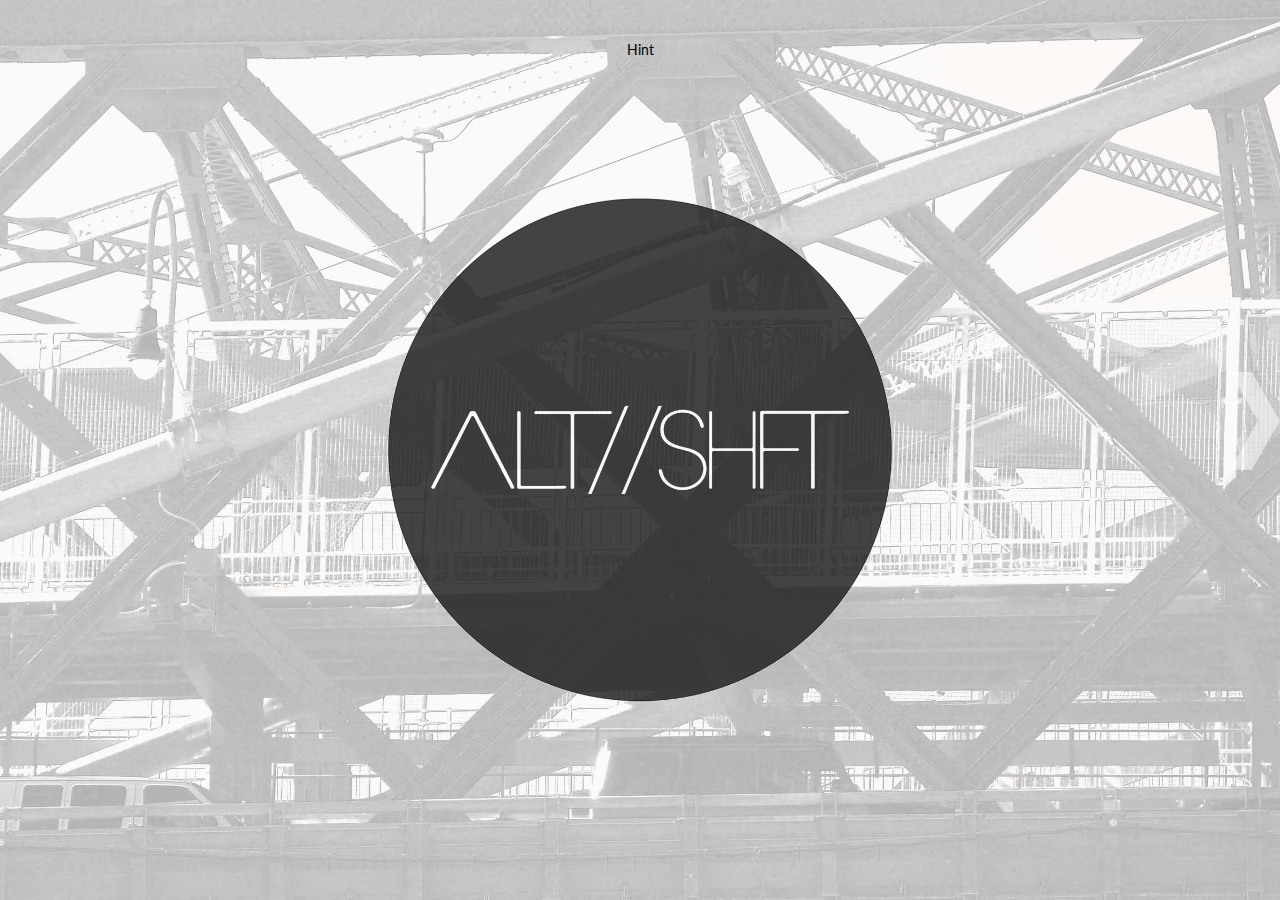
<file: index.html>
<!DOCTYPE html>
<html lang="en">
<head>
	<meta charset="utf-8">
	<meta http-equiv="X-UA-Compatible" content="IE=edge">
	<meta name="viewport" content="width=device-width, initial-scale=1">
	<title>ALT//SHFT</title>

	<!-- BOOTSTRAP.CSS -->
	<!-- <link href="css/bootstrap.css" rel="stylesheet"> -->
  <link rel="stylesheet" href="https://maxcdn.bootstrapcdn.com/bootstrap/3.3.0/css/bootstrap.min.css">

	<!-- HTML5 Shim and Respond.js IE8 support of HTML5 elements and media queries -->
	<!-- WARNING: Respond.js doesn't work if you view the page via file:// -->
    <!--[if lt IE 9]>
      <script src="https://oss.maxcdn.com/libs/html5shiv/3.7.0/html5shiv.js"></script>
      <script src="https://oss.maxcdn.com/libs/respond.js/1.4.2/respond.min.js"></script>
      <![endif]-->

      <!-- GOOGLE LATO FONT -->
      <link href='http://fonts.googleapis.com/css?family=Lato:400,' rel='stylesheet' type='text/css'>
      <!-- INDEX.CSS -->
      <link rel="Stylesheet" type="text/css" href="css/index.css"/>

    </head>

    <body class="lato">

      <!-- LANDING HOME PAGE -->
      <div id="index" class="page container-fluid">
       <div class="logo clickable">
        <img src="img/logo_circle.png" alt="logo" class="img-responsive col-xs-12 col-md-10 col-md-offset-1">
      </div>
      <br>
      <br>
      <div id="hint-button" class="clickable center text-center">Hint</div>
      <br>

      <div id="hint" class="center text-center">navigate with 
      <kbd><span class="glyphicon glyphicon-chevron-left"></span></kbd>
      <kbd><span class="glyphicon glyphicon-chevron-up"></span></kbd>
      <kbd><span class="glyphicon glyphicon-chevron-down"></span></kbd>
      <kbd><span class="glyphicon glyphicon-chevron-right"></span></kbd>
      </div>

    </div>		
    <!-- ABOUT -->
    <div id="about" class="page container-fluid">
     <div class ="row">
      <div class="col-md-5 col-md-offset-7 pageTitle uppercase leaguegothic">About
      </div>
    </div>
    <div class="row rowTopPad">
      <div class="col-md-4 col-md-offset-7 pageContent txtJustify">
        <p>
          al•ter•na•tive shift
          <br>
          <em>noun</em>
        </p>

        <p>A new kind of creative management promoting a shift towards the alternative.</p>

        <p>
          Production • Creative Management • Artist Representation
          Exhibitions & Events • Curation • Public Relations
        </p>
    </div>
  </div>
</div>

<!-- PROJECTS -->
<div id="projects" class="page container-fluid">
  <div class ="row">
   <div class="col-md-5 col-md-offset-7 pageTitle uppercase leaguegothic">Projects
   </div>
 </div>

 <div class="row rowTopPad">
   <div class="col-md-4 col-md-offset-7 pageContent">

    <div id="projectsList">
     <ul class= "f20">
     <li id="goodlnk" class="clickable project-link">GOOD Cities Project</li>
      <li id="reprintlnk" class="clickable project-link">(Re)Print</li>
      <li id="undergroundlnk" class="clickable project-link">(Re)Print Underground</li>
      <li id="comeGetItlnk" class="clickable project-link">Come & Get It!</li>
      <li id="seductionlnk" class="clickable project-link">Last Seduction</li>
    </ul>
  </div>
</div>
</div>
</div>
<!-- REPRINT -->
<div id="reprint" class="page container-fluid">
  <div class ="row">
   <div class="col-md-5 col-md-offset-7 pageTitle uppercase leaguegothic">(Re)Print
   </div>
 </div>
 <!-- back button -->
 <div class="row">
   <div class="col-sm-2 right drkgrey clickable backbtn">Back to Projects</div>
 </div>

 <div class="row rowTopPad">
   <div class="col-md-4 col-md-offset-7 pageContent pre-scrollable txtjustify">
    <p>May 23rd to August 15th, 2012</p>

    <p>Anthony Lister, ASVP, Chris Stain, Clown Soldier, ENX, Fumero, Gaia, gilf!, Icy & Sot, Imminent Disaster, Joe Iurato, Judith Supine, Know Hope, Labrona, Miss Bugs, Other, Paul Insect, Sheryo, The Yok, and Zero Cents</p>

    <p>As the rest of the art world slowed down for summer,  (Re)Print transformed Hendeshot Gallery into a print shop and project space, offering limited edition works by street artists from cities around the world.  The group exhibition evolved throughout its twelve week run as the work on view changed and grew, creating an informal experience that offers an alternative to the typical gallery environment.</p>

    <p>As street art gains in popularity among the contemporary art world, the unique relationship between the artists' public and print work is often overlooked.  In an attempt to reclaim public space, street artists apply repetition with a multiplicity of familiar aesthetics and imagery-allowing the anonymous artists to create an easily recognizable identity for themselves. Printmaking's potential for reproduction and circulation offers an alternative vehicle to make their work accessible for the public. (Re)Print celebrates the connection found between these salient aspects of both street art and printmaking.</p>
  </div>
</div>
</div>

<!-- GOOD PROJECT-->
<div id="good" class="page container-fluid">
  <div class ="row">
   <div class="col-md-5 col-md-offset-7 pageTitle uppercase leaguegothic">GOOD Cities Project
   </div>
 </div>
 <!-- back button -->
 <div class="row">
   <div class="col-sm-2 right drkgrey clickable backbtn">Back to Projects</div>
 </div>

 <div class="row rowTopPad">
   <div class="col-md-4 col-md-offset-7 pageContent pre-scrollable txtjustify">
    <p>Fall 2014</p>

    <p>The GOOD Cities Project — led by Bristol Baughan, Oscar-nominated and Emmy-winning filmmaker — is diving into a five-month multi-media exploration with Ford Motor Company and inviting their favorite thought leaders to create visual love letters to cities across the country. </p>
      
    <p>This fall, ALT//SHFT produced a <a href="https://vimeo.com/109153631">behind-the-scenes video</a> and 3 billboard designs that will be displayed in and around New York during the month of November 2014 for The Street Museum of Art, helping to share their unique and personal perspective of the city we live in and love. Focusing on found works of street art that have taken on lives of their own throughout this city, the video and billboard designs call for the public to take an active role in the GOOD Cities Project and ‘Rediscover Our City’ through the lens of a street artist.
    </p>
    
    </div>
  </div>
</div>

<!-- REPRINT UNDERGROUND -->
<div id="underground" class="page container-fluid">
  <div class ="row">
   <div class="col-md-5 col-md-offset-7 pageTitle uppercase leaguegothic">(Re)Print Underground
   </div>
 </div>
 <!-- back button -->
 <div class="row">
   <div class="col-sm-2 right drkgrey clickable backbtn">Back to Projects</div>
 </div>

 <div class="row rowTopPad">
   <div class="col-md-4 col-md-offset-7 pageContent pre-scrollable txtjustify">
    <p>May 23rd to August 15th, 2012 </p>

    <p>ASVP, Chris Stain, Clown Soldier, gilf!, Icy & Sot, Joe Iurato, Sheryo and The Yok</p>

    <p>In conjunction with the group exhibition (Re)Print, a select group of artists were invited to create site-specific installations as part of a growing underground street art project. Murals by the artists were open to the public for the duration of the summer, however, the exact location remained undisclosed attempting to preserve the excitement experienced when one unexpectedly discovers a work of street art.<p>
    </div>
  </div>
</div>

<!-- COME AND GET IT -->
<div id="comeGetIt" class="page container-fluid">
  <div class ="row">
   <div class="col-md-5 col-md-offset-7 pageTitle uppercase leaguegothic">Come & Get It
   </div>
 </div>
 <!-- back button -->
 <div class="row">
   <div class="col-sm-2 right drkgrey clickable backbtn">Back to Projects</div>
 </div>

 <div class="row rowTopPad">
   <div class="col-md-4 col-md-offset-7 pageContent pre-scrollable txtjustify">
    <p>February 10 - March 16, 2012</p>

    <p>Alben, Daniel Arango, Ghost of a Dream, Jesper Haynes, Ted Noten, Rachel Bee Porter, Tom Sanford, Shelter Serra and Marie Vic</p> 

    <p>Designs by MQuan, Shabd and Symbols + Rituals</p>

    <p>Come and Get It! exhibited the work of eight contemporary artists, each exploring the intersection between popular culture, consumerism and art.  For the duration of the five-week exhibition, designs by MQuan, Shabd and Symbols + Rituals were displayed in the gallery space - creating an ironic juxtaposition between the contemporary art world and the retail experience.</p> 
  </div>
</div>
</div>

<!-- LAST SEDUCTION -->
<div id="seduction" class="page container-fluid">
  <div class="row">
   <div class="col-md-5 col-md-offset-7 pageTitle uppercase leaguegothic">Last Seduction
   </div>
 </div>
 <!-- back button -->
 <div class="row">
   <div class="col-sm-2 right drkgrey clickable backbtn">Back to Projects</div>
 </div>

 <div class="row rowTopPad">
   <div class="col-md-4 col-md-offset-7 pageContent pre-scrollable txtjustify">
    <p>March 29 - May 3, 2012</p>

    <p>Shannon Plumb and Marianna Rothen</p>

    <p>An exhibition of ominous beauty, Last Seduction featured video installations by Shannon Plumb and photographs by Marianna Rothen.  Borrowing its title from the 1994 John Dahl film, this exhibition explores the titillating and mysterious nature of the femme fatale captured through the lens of two female artists. </p>

    <p>Co-curated with James Hendershot.</p>
  </div>
</div>
</div>
<!-- CONTACT -->
<div id="contact" class="page container-fluid">
  <div class="row">
    <div class="col-md-5 col-md-offset-7 pageTitle uppercase leaguegothic">Contact
    </div>
  </div>
    <div id="contact-content" class="MoonFlower">
      <h1>Allison//Crawbuck</h1>
      <br><h3>info@alt-shft.com</h3>
    </div>
</div>

<!-- NEWS - TUMBLR BLOG -->
 <!--  		<div id="news" class="drkgrey page">
  			<div class ="row">
  				<div class="col-md-5 col-md-offset-7 pageTitle uppercase leaguegothic">News
  				</div>
       </div> -->
<!-- <div id="blog" class="row rowTopPad">
  				<iframe class="blog col-md-8 col-md-offset-2 col-xs-12" src="http://alt-shft.tumblr.com/">
  					<p>Your browser does not support iframes.</p>
  				</iframe>
  			</div>
  		</div> -->
  		<!-- CONTROLS -->
  		<div id="leftControl" class="control">
  			<img id="leftArrow" class="arrow left" style="width:50px" src="assets/arrowleft2.png"></img>
  			<div id="leftText" class="dirText" style="float:right"> Test</div>
  		</div>

  		<div id="rightControl" class="control">
  			<img id="rightArrow" class="arrow right" style="width:50px" src="assets/arrowright2.png"></img>
  			<div id="rightText" class="dirText" style="float:left"> Test</div>
  		</div>

  		<div id="topControl" class="control text-center" style="width:122px;left:46%;">
  			<img id="topArrow" class="arrow left" style="height:50px" src="assets/arrowtop2.png"></img>
  			<div id="topText" class="dirText txtcenter" > Test</div>
  		</div>

  		<div id="bottomControl" class="control text-center" style="width:122px;left:46%;bottom:0px;">
  			<div id="bottomText" class="dirText txtcenter"> Test</div>
  			<img id="bottomArrow" class="arrow left" style="height:50px" src="assets/arrowbottom2.png"></img>
  		</div>
  	</div>



  	<!-- JQUERY.JS -->
  	<script type="text/javascript" src="js/jquery_1.11.0.js"></script>
    <!-- JQUERY UI -->
    <!-- <script type="text/javascript" src="js/jquery-ui-1.10.3.min.js"></script> -->
  	<!-- BOOTSTRAP.JS -->
  	<!-- <script type="text/javascript" src="js/bootstrap.min.js"></script> -->
  	<!-- INDEX.JS -->
  	<script type="text/javascript" src="js/index.js"></script>
  	<!-- PARALLAX.JS -->
  	<script type="text/javascript" src="js/parallax.min.js"></script>
  	<!-- ANIMATE.JS -->
  	<script type="text/javascript" src="js/animate.js"></script>
    <!-- VELOCITY.JS -->
    <script type="text/javascript" src="js/velocity.js"></script>

  </body>
  </html>
</file>
<file: css/index.css>
/*FONTS*/
@font-face {
	font-family: 'LeagueGothic';  src:url('../assets/LeagueGothic.otf');
 }
@font-face {
	font-family: 'Stainy';  src:url('../assets/Stainy.ttf');
 }
@font-face {
	font-family: 'MoonFlower';  src:url('../assets/MoonFlower.ttf');
 }
.stainy {
	font-family:'Stainy';
}
.MoonFlower {
	font-family:'MoonFlower';
}
.leaguegothic {
	font-family:'LeagueGothic';
}
.txtjustify{
	text-align:justify;
}
body{
	overflow:hidden;
	font-family: 'Lato',Helvetica,Arial,sans-serif;
}
.f20{
	font-size: 20px;
}
.page{
	width:100%;
	height:100%;
}
.arrow{
	opacity:0.5;
}
.dirText{
	color:white;
	font-size:20px;
	margin-top:56.5px;
	opacity:0.0;
}
.control{
	position:fixed;
	width:150px;
	cursor:pointer;
}
#rightControl{
	right:0px;
	top:40%;
}
#leftControl{
	left:0px;
	top:40%;
}
.center{
	margin-left: auto;
	margin-right: auto;
}
.right {
	float:right;
}
.left  {
	float:left;
}
.clickable {
	cursor:pointer;
}
/*CUSTOM STYLE*/
.rowTopPad{
	padding-top: 3%;
}
.padleft{
	padding-left:15;
}
.logo{
  position: absolute;
  left: 50%;
  top: 50%;
  -webkit-transform: translate(-50%, -50%);
  -moz-transform: translate(-50%, -50%);
  -o-transform: translate(-50%, -50%);
  transform: translate(-50%, -50%);
}
.logo h1{
	color: black;
	font-size: 120px;
	font-weight: 400;	
}
.project-link{
	padding-left: 0px;
	-webkit-transition: padding 0.5s;
	-moz-transition: padding 0.5s;
	-0-transition: padding 0.5s;
	transition: padding 0.5s;
}
.project-link:hover{
	padding-left: 20px;
	-webkit-transition: padding 0.5s;
	-moz-transition: padding 0.5s;
	-0-transition: padding 0.5s;
	transition: padding 0.5s;
}
.backbtn{
	text-align: right;
	position: relative;
	padding: 5px;
	background: linear-gradient(to right, rgba(192, 192, 192, 0), rgba(192, 192, 192, 1), rgba(192, 192, 192, 1), rgba(192, 192, 192, 1), rgba(192, 192, 192, 1));
	-webkit-transition: padding 0.5s;
	-moz-transition: padding 0.5s;
	-0-transition: padding 0.5s;
	transition: padding 0.5s;
}
.backbtn:hover{
	padding-right: 20px;
	-webkit-transition: padding 0.5s;
	-moz-transition: padding 0.5s;
	-0-transition: padding 0.5s;
	transition: padding 0.5s;
}
.template{
	margin-left: 55%;
	margin-top: 80px;
	padding-right: 20px;
}
.pageTitle{
	font-size:90px;
	color:#C0C0C0;
	background-color: rgba(64,64,64, .9);
}
.pageContent{
	font-size:15px;
	color:#C0C0C0;
	background-color:#404040;
	padding: 15px 15px 15px 15px;
	overflow-y: auto; 
}
.uppercase{
	text-transform:uppercase;
}
a{
	color: #FFF;
}
a:hover{
	color:#C0C0C0;
	text-decoration: none;
}
#hint-button{
	text-align: center;
	width: 220px;
	color: black;
}
#hint{
	width: 220px;
	display: none;
}
#contact-content{
	z-index: 100;
	color: #374140;
	position: absolute;
	left: 50%;
	top: 50%;
	-webkit-transform: translate(-50%, -50%);
	-moz-transform: translate(-50%, -50%);
	-o-transform: translate(-50%, -50%);
	transform: translate(-50%, -50%);
}	
#contact-content h1{
	font-size: 100px;
}
#contact-content h3{
	font-size: 60px;
}
#projects li{
	line-height: 1.8;
}
#projectsList{
	padding-left: 15px;
}
.indent{
	padding-left: 20px;
}
/*TUMBLR STYLES*/
#blog{
	height: 80%;
	overflow-y: scroll;
	overflow-x: scroll;
}
.blog{
	height: 80%;
	border: none;
}

/*PAGE BACKGROUNDS*/
#index{
	background: url(../img/pagebg/indexbg.jpg) no-repeat center center; 
	-webkit-background-size: cover;
	-moz-background-size: cover;
	-o-background-size: cover;
	background-size: cover;
}
#about{
	background: url(../img/pagebg/aboutbg.jpg) no-repeat center center; 
	-webkit-background-size: cover;
	-moz-background-size: cover;
	-o-background-size: cover;
	background-size: cover;
}
#projects{
	background: url(../img/pagebg/projectsbg.jpg) no-repeat center center; 
	-webkit-background-size: cover;
	-moz-background-size: cover;
	-o-background-size: cover;
	background-size: cover;
}
#good{
	background: url(../img/pagebg/goodbg.jpg) no-repeat center center; 
	-webkit-background-size: cover;
	-moz-background-size: cover;
	-o-background-size: cover;
	background-size: cover;
}
#reprint{
	background: url(../img/pagebg/reprintbg.jpg) no-repeat center center; 
	-webkit-background-size: cover;
	-moz-background-size: cover;
	-o-background-size: cover;
	background-size: cover;
}
#underground{
	background: url(../img/pagebg/reprintunderbg.jpg) no-repeat center center; 
	-webkit-background-size: cover;
	-moz-background-size: cover;
	-o-background-size: cover;
	background-size: cover;
}
#comeGetIt{
background: url(../img/pagebg/comeGetItbg.jpg) no-repeat center center; 
	-webkit-background-size: cover;
	-moz-background-size: cover;
	-o-background-size: cover;
	background-size: cover; 
}
#seduction{
background: url(../img/pagebg/lastseductionbg.jpg) no-repeat center center; 
	-webkit-background-size: cover;
	-moz-background-size: cover;
	-o-background-size: cover;
	background-size: cover; 
}
#contact{
	background: url(../img/pagebg/contactbg.jpg) no-repeat center center; 
	-webkit-background-size: cover;
	-moz-background-size: cover;
	-o-background-size: cover;
	background-size: cover;
}
/*#news{
background: url(../img/pagebg/newsbg.jpg) no-repeat center center; 
	-webkit-background-size: cover;
	-moz-background-size: cover;
	-o-background-size: cover;
	background-size: cover; 
}*/

@media (max-width: 768px) { 
	.pageTitle{
		font-size: 60px;
		} 
	.logo h1{
		font-size: 50px;
	}
}

@media (max-width: 768px) {
	#contact-content h1{
		font-size: 80px;
	}
	#contact-content h3{
		font-size: 50px;
	}
}

@media (max-width: 481px) {
	#contact-content h1{
		font-size: 50px;
	}
	#contact-content h3{
		font-size: 35px;
	}
}
</file>
